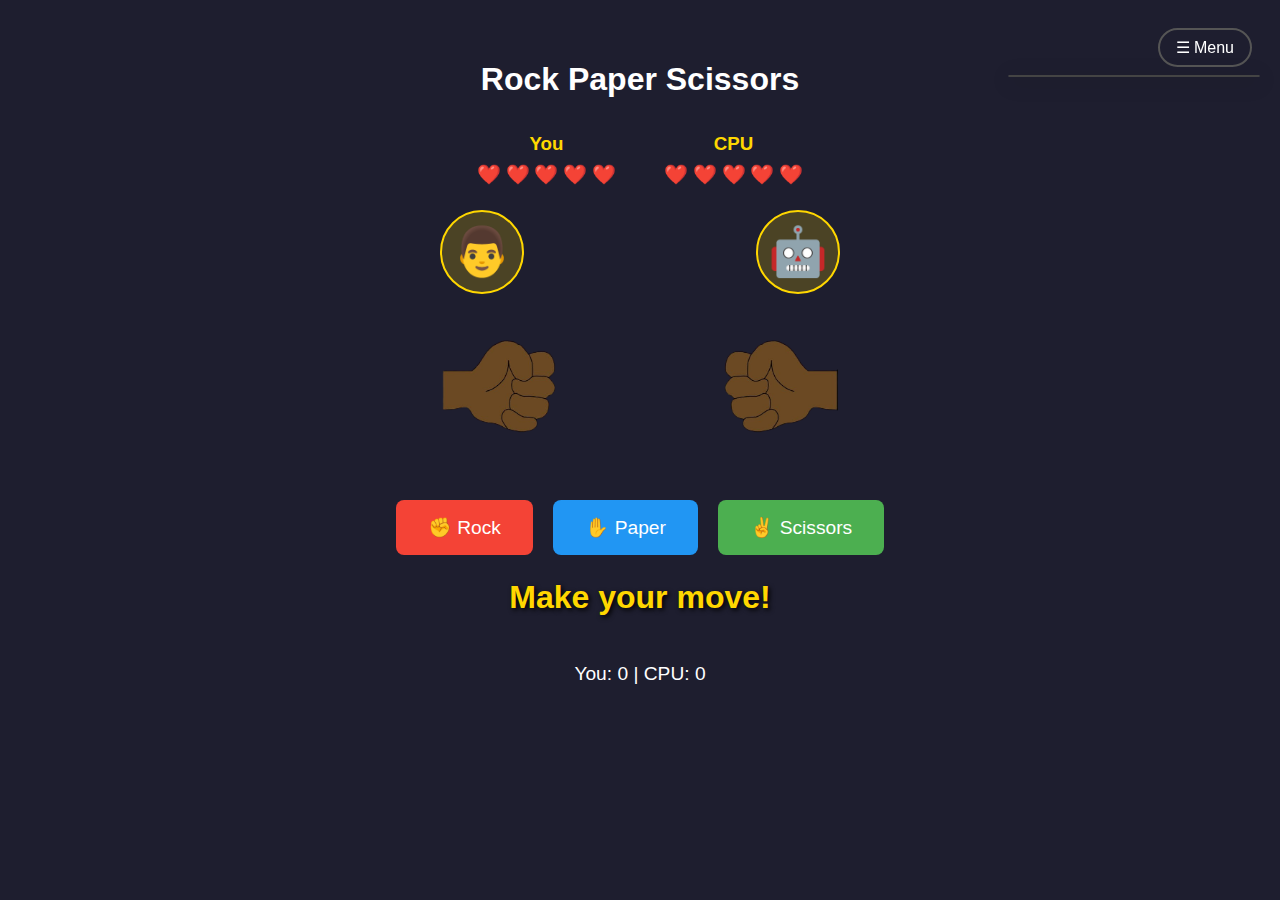
<file: index.html>
<!DOCTYPE html>
<html lang="en">
<head>
  <meta charset="UTF-8" />
  <meta name="viewport" content="width=device-width, initial-scale=1" />
  <title>Rock Paper Scissors</title>
  <link rel="stylesheet" href="rps.css" />
</head>
<body>

  <h1>Rock Paper Scissors</h1>

  <div class="menu-wrapper">
    <div class="menu-container">
      <button class="menu-toggle" onclick="toggleMenu()">☰ Menu</button>
      <div class="menu-dropdown">
        <div class="menu-content">
          <h3>How to Play</h3>
          <ul>
            <li>✊ Rock beats ✌️ Scissors</li>
            <li>✋ Paper beats ✊ Rock</li>
            <li>✌️ Scissors beats ✋ Paper</li>
          </ul>
          <h3>Options</h3>
          <button onclick="toggleSound()">🔇 Toggle Sound</button>
          <button onclick="resetGame()">🔄 Reset Game</button>

          <h3>Difficulty</h3>
          <select id="difficulty-selector" onchange="setDifficulty(this.value)">
            <option value="easy">Easy</option>
            <option value="medium" selected>Medium</option>
            <option value="hard">Hard</option>
          </select>
        </div>
      </div>
    </div>
  </div>

  <div class="lives-container">
  <div class="lives" id="player-lives">
    <h3>You</h3>
    <div class="hearts">
      <!-- 5 hearts for player -->
      <span class="heart">❤️</span>
      <span class="heart">❤️</span>
      <span class="heart">❤️</span>
      <span class="heart">❤️</span>
      <span class="heart">❤️</span>
    </div>
  </div>
  <div class="lives" id="cpu-lives">
    <h3>CPU</h3>
    <div class="hearts">
      <!-- 5 hearts for CPU -->
      <span class="heart">❤️</span>
      <span class="heart">❤️</span>
      <span class="heart">❤️</span>
      <span class="heart">❤️</span>
      <span class="heart">❤️</span>
    </div>
  </div>
</div>

<div class="emoji-avatars">
  <div class="avatar" id="player-avatar">👨</div>
  <div class="avatar" id="cpu-avatar">🤖</div>
</div>

  <div class="hands-container">
    <!-- Player hand -->
    <div class="hand-wrapper" id="player-wrapper">
      <img id="player-hand" class="hand" src="player_rock.png" alt="Player Hand" />
    </div>
    <!-- CPU hand (flipped using wrapper) -->
    <div class="hand-wrapper" id="cpu-wrapper">
      <img id="cpu-hand" class="hand" src="cpu_rock.png" alt="CPU Hand" />
    </div>
  </div>

  <div class="buttons">
    <button class="rock" onclick="startGame('rock')">✊ Rock</button>
    <button class="paper" onclick="startGame('paper')">✋ Paper</button>
    <button class="scissors" onclick="startGame('scissors')">✌️ Scissors</button>
  </div>

  <div id="result-container">
  <div id="result">Make your move!</div>
  </div>
  <div id="action-overlay">
  <div id="action-text"></div>
</div>
  <div id="action-result"></div>
  <div id="score">You: 0 | CPU: 0</div>

  <!-- <div class="sound-test">
    <button onclick="sounds.click.play()">Test Click</button>
    <button onclick="sounds.win.play()">Test Win</button>
    <button onclick="sounds.lose.play()">Test Lose</button>
    <button onclick="sounds.draw.play()">Test Draw</button>
  </div> -->

  <script src="rps.js"></script>
</body>
</html>
</file>
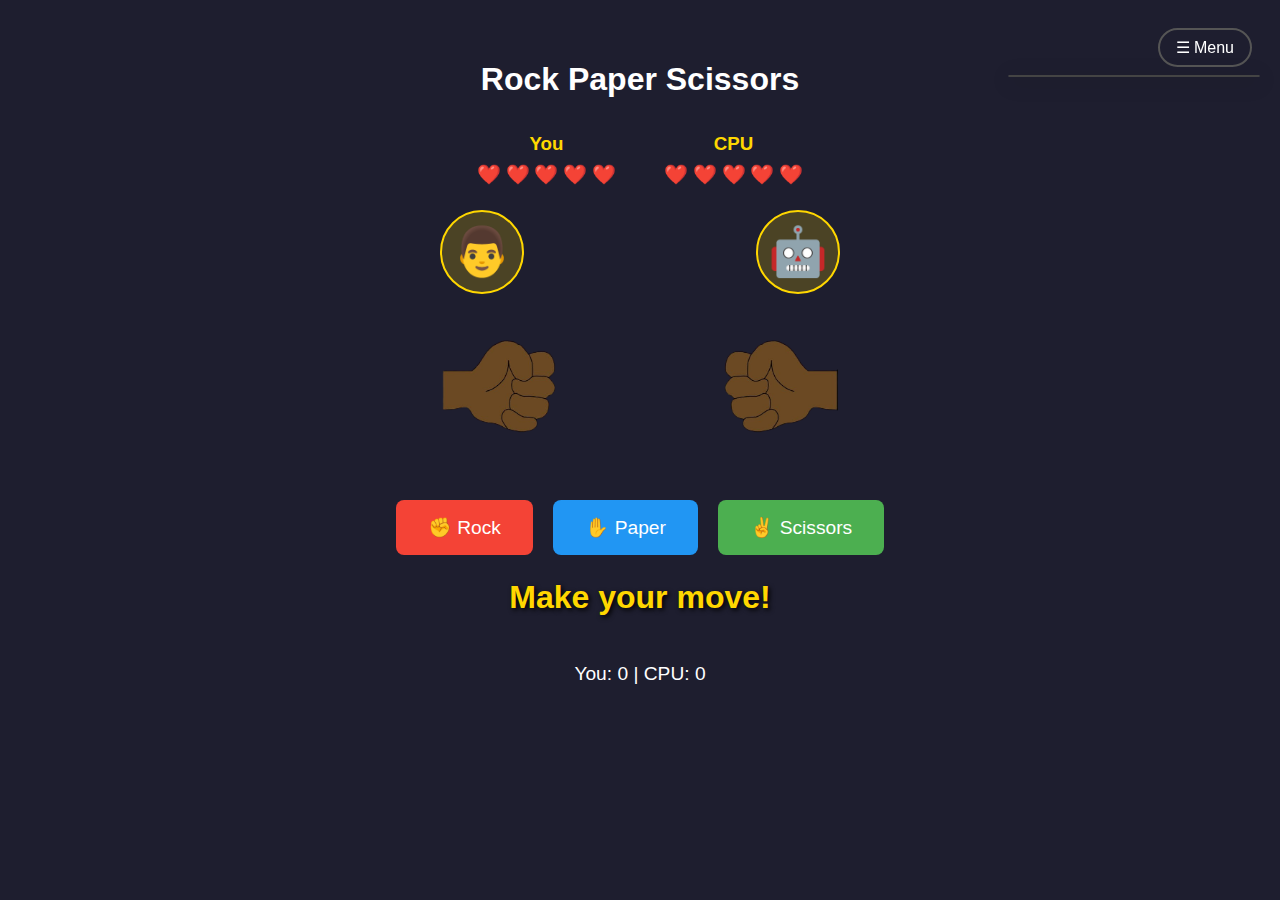
<file: rps.html>
<!DOCTYPE html>
<html lang="en">
<head>
  <meta charset="UTF-8" />
  <meta name="viewport" content="width=device-width, initial-scale=1" />
  <title>Rock Paper Scissors</title>
  <link rel="stylesheet" href="rps.css" />
</head>
<body>

  <h1>Rock Paper Scissors</h1>

  <div class="menu-wrapper">
    <div class="menu-container">
      <button class="menu-toggle" onclick="toggleMenu()">☰ Menu</button>
      <div class="menu-dropdown">
        <div class="menu-content">
          <h3>How to Play</h3>
          <ul>
            <li>✊ Rock beats ✌️ Scissors</li>
            <li>✋ Paper beats ✊ Rock</li>
            <li>✌️ Scissors beats ✋ Paper</li>
          </ul>
          <h3>Options</h3>
          <button onclick="toggleSound()">🔇 Toggle Sound</button>
          <button onclick="resetGame()">🔄 Reset Game</button>

          <h3>Difficulty</h3>
          <select id="difficulty-selector" onchange="setDifficulty(this.value)">
            <option value="easy">Easy</option>
            <option value="medium" selected>Medium</option>
            <option value="hard">Hard</option>
          </select>
        </div>
      </div>
    </div>
  </div>

  <div class="lives-container">
  <div class="lives" id="player-lives">
    <h3>You</h3>
    <div class="hearts">
      <!-- 5 hearts for player -->
      <span class="heart">❤️</span>
      <span class="heart">❤️</span>
      <span class="heart">❤️</span>
      <span class="heart">❤️</span>
      <span class="heart">❤️</span>
    </div>
  </div>
  <div class="lives" id="cpu-lives">
    <h3>CPU</h3>
    <div class="hearts">
      <!-- 5 hearts for CPU -->
      <span class="heart">❤️</span>
      <span class="heart">❤️</span>
      <span class="heart">❤️</span>
      <span class="heart">❤️</span>
      <span class="heart">❤️</span>
    </div>
  </div>
</div>

<div class="emoji-avatars">
  <div class="avatar" id="player-avatar">👨</div>
  <div class="avatar" id="cpu-avatar">🤖</div>
</div>

  <div class="hands-container">
    <!-- Player hand -->
    <div class="hand-wrapper" id="player-wrapper">
      <img id="player-hand" class="hand" src="player_rock.png" alt="Player Hand" />
    </div>
    <!-- CPU hand (flipped using wrapper) -->
    <div class="hand-wrapper" id="cpu-wrapper">
      <img id="cpu-hand" class="hand" src="cpu_rock.png" alt="CPU Hand" />
    </div>
  </div>

  <div class="buttons">
    <button class="rock" onclick="startGame('rock')">✊ Rock</button>
    <button class="paper" onclick="startGame('paper')">✋ Paper</button>
    <button class="scissors" onclick="startGame('scissors')">✌️ Scissors</button>
  </div>

  <div id="result-container">
  <div id="result">Make your move!</div>
  </div>
  <div id="action-overlay">
  <div id="action-text"></div>
</div>
  <div id="action-result"></div>
  <div id="score">You: 0 | CPU: 0</div>

  <!-- <div class="sound-test">
    <button onclick="sounds.click.play()">Test Click</button>
    <button onclick="sounds.win.play()">Test Win</button>
    <button onclick="sounds.lose.play()">Test Lose</button>
    <button onclick="sounds.draw.play()">Test Draw</button>
  </div> -->

  <script src="rps.js"></script>
</body>
</html>
</file>
<file: rps.css>
body {
  font-family: Arial, sans-serif;
  background: #1e1e2f;
  color: #fff;
  text-align: center;
  padding: 2rem;
}

h1 {
  margin-bottom: 1rem;
}

/* Menu Styles */
.menu-wrapper {
  position: absolute;
  top: 20px;
  right: 20px;
  z-index: 100;
}

/* Menu Container */
.menu-container {
  position: relative;
  display: inline-block;
}

/* Menu Button */
.menu-toggle {
  background: rgba(30, 30, 47, 0.8);
  color: white;
  border: 2px solid #555;
  padding: 0.5rem 1rem;
  border-radius: 30px;
  cursor: pointer;
  font-size: 1rem;
  transition: all 0.3s ease;
  backdrop-filter: blur(5px);
}

.menu-toggle:hover {
  background: rgba(60, 60, 80, 0.9);
  border-color: #777;
}

/* Dropdown Menu */
.menu-dropdown {
  position: absolute;
  top: 100%;
  right: 0;
  background: rgba(42, 42, 58, 0.95);
  border-radius: 8px;
  box-shadow: 0 4px 20px rgba(0,0,0,0.4);
  width: 250px;
  max-height: 0;
  overflow: hidden;
  transition: max-height 0.3s ease-out;
  backdrop-filter: blur(10px);
  border: 1px solid #444;
}

.menu-dropdown.open {
  max-height: 500px;
  padding: 1rem;
  margin-top: 8px;
}

/* Menu Content */
.menu-content {
  color: #eee;
}

.menu-content h3 {
  margin: 0.5rem 0 0.2rem;
  color: #ffd700;
  font-size: 1.1rem;
}

.menu-content ul {
  padding-left: 1.2rem;
  margin: 0.3rem 0 0.8rem;
  font-size: 0.9rem;
}

.menu-content button {
  display: block;
  width: 100%;
  margin: 0.4rem 0;
  padding: 0.6rem;
  background: rgba(58, 58, 74, 0.7);
  color: white;
  border: none;
  border-radius: 6px;
  text-align: left;
  transition: background 0.2s;
}

.menu-content button:hover {
  background: rgba(78, 78, 94, 0.9);
}

.lives-container {
  display: flex;
  justify-content: center;
  gap: 3rem;
  margin-bottom: 1.5rem;
}

.lives {
  display: flex;
  flex-direction: column;
  align-items: center;
}

.lives h3 {
  margin-bottom: 0.5rem;
  color: #ffd700;
}

.hearts {
  display: flex;
  gap: 0.3rem;
}

.heart {
  font-size: 1.2rem;
  transition: transform 0.2s ease;
}

.heart:hover {
  transform: scale(1.2);
}

.hands-container {
  display: flex;
  justify-content: center;
  gap: 6rem;
  margin-bottom: 2rem;
}

.hand-wrapper {
  width: 150px;
  height: 150px;
  display: flex;
  align-items: center;
  justify-content: center;
}

.hand {
  width: 100%;
  height: auto;
  object-fit: contain;
  user-select: none;
}

/* Shake animation */
@keyframes shake {
  0%, 100% { transform: translateY(0); }
  50% { transform: translateY(-20px); }
}

.shake {
  animation: shake 0.5s ease-in-out infinite;
}

.buttons {
  margin: 2rem 0;
}

button {
  padding: 1rem 2rem;
  margin: 0.5rem;
  font-size: 1.2rem;
  border: none;
  border-radius: 8px;
  cursor: pointer;
  transition: transform 0.2s ease;
  color: white;
}

button:hover {
  transform: scale(1.1);
}

.rock { background-color: #f44336; }
.paper { background-color: #2196f3; }
.scissors { background-color: #4caf50; }

#result-container {
  min-height: 60px; /* Reduced from 100px */
  margin: 0.5rem 0; /* Reduced margin */
}

#result {
  font-size: 2rem;
  font-weight: bold;
  animation: zoomOut 0.8s ease;
  transform-origin: center;
  display: inline-block;
  color: #ffd700;
  text-shadow: 2px 2px 5px #000;
  margin-bottom: 0.5rem; /* Added to control spacing */
}

@keyframes zoomOut {
  0% {
    transform: scale(3);
    opacity: 0;
  }
  50% {
    opacity: 1;
  }
  100% {
    transform: scale(1);
    opacity: 1;
  }
}

#score {
  margin-top: 0.5rem;
  font-size: 1.2rem;
}

#action-result {
  font-size: 2rem;
  font-weight: bold;
  text-transform: uppercase;
  margin-top: 1.5rem;
  animation: none;
  color: yellow;
  opacity: 0;
  transform: scale(0);
  transition: transform 0.4s ease, opacity 0.4s ease;
}

#action-result.show {
  opacity: 1;
  transform: scale(1.2);
}

@keyframes zoomOut {
  0% {
    transform: scale(1.4);
    opacity: 0.5;
  }
  100% {
    transform: scale(1);
    opacity: 1;
  }
}

#action-overlay {
  position: fixed;
  top: 0;
  left: 0;
  width: 100%;
  height: 100%;
  background-color: rgba(0, 0, 0, 0.7);
  display: flex;
  justify-content: center;
  align-items: center;
  z-index: 1000;
  opacity: 0;
  pointer-events: none;
  transition: opacity 0.5s ease;
}

#action-text {
  font-size: 3.5rem;
  font-weight: bold;
  color: #ffd700;
  text-shadow: 3px 3px 10px #000;
  text-transform: uppercase;
  animation: zoomInOut 1.5s ease;
}

@keyframes zoomInOut {
  0% { transform: scale(0.5); opacity: 0; }
  50% { transform: scale(1.2); opacity: 1; }
  100% { transform: scale(1); opacity: 0; }
}

.choice-buttons {
  display: flex;
  justify-content: center;
  gap: 0.5rem;
  flex-wrap: wrap;
}

.buttons {
  margin: 1rem 0;
}

@keyframes fadeIn {
  from { opacity: 0; transform: translateY(-10px); }
  to { opacity: 1; transform: translateY(0); }
}

.menu-dropdown.open .menu-content {
  animation: fadeIn 0.3s ease-out;
}

.is-game-over .menu-content button[onclick="resetGame()"] {
  background: #9c27b0;
  animation: pulse 1.5s infinite;
}

@keyframes pulse {
  0%, 100% { transform: scale(1); }
  50% { transform: scale(1.05); }
}

/* Dificulty level */
#difficulty-selector {
  width: 100%;
  padding: 0.5rem;
  margin: 0.5rem 0;
  background: rgba(70, 70, 90, 0.7);
  color: white;
  border: 1px solid #555;
  border-radius: 6px;
}

#difficulty-selector option {
  background: #2a2a3a;
}

/* Avatar */
.avatars-container {
  display: flex;
  justify-content: space-between;
  width: 80%;
  max-width: 600px;
  margin: 0 auto 1.5rem;
}

.avatar {
  text-align: center;
  width: 120px;
}

.avatar img {
  width: 80px;
  height: 80px;
  border-radius: 50%;
  object-fit: cover;
  border: 3px solid #ffd700;
  transition: transform 0.3s ease;
}

.avatar-name {
  margin-top: 0.5rem;
  font-weight: bold;
  color: #ffd700;
}

/* Animation for winning avatar */
.avatar-win {
  animation: pulse 0.5s 3;
  transform: scale(1.1);
}

@keyframes pulse {
  0%, 100% { transform: scale(1); }
  50% { transform: scale(1.2); }
}

.emoji-avatars {
  display: flex;
  justify-content: space-between;
  width: 80%;
  max-width: 400px;
  margin: 0 auto 1rem;
}

.avatar {
  font-size: 3rem;
  text-align: center;
  width: 80px;
  height: 80px;
  line-height: 80px;
  border-radius: 50%;
  background: rgba(255, 215, 0, 0.2);
  border: 2px solid #ffd700;
  transition: all 0.3s ease;
}

.avatar-win {
  transform: scale(1.2);
  background: rgba(0, 255, 0, 0.3);
  box-shadow: 0 0 15px gold;
}

.avatar-lose {
  opacity: 0.7;
  transform: scale(0.9);
}

.avatar-draw {
  animation: pulse 1s infinite;
}
</file>
